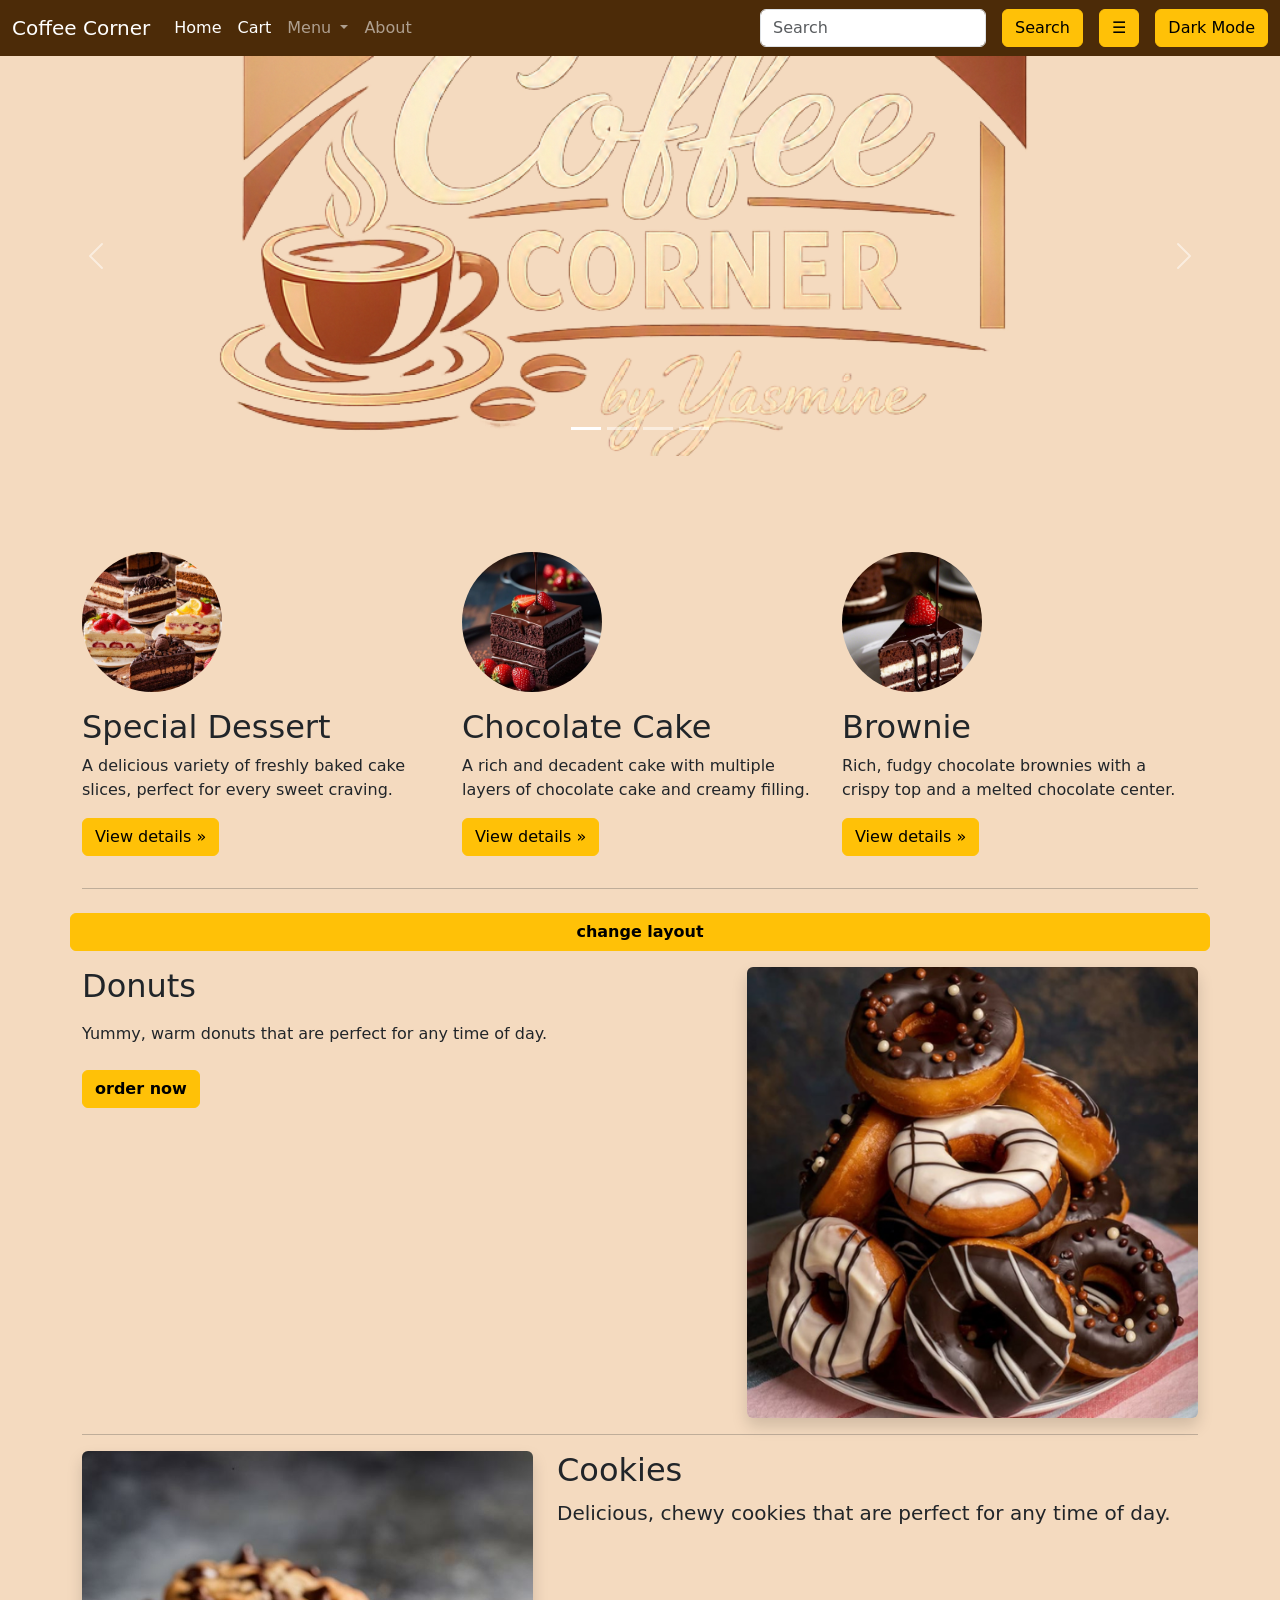
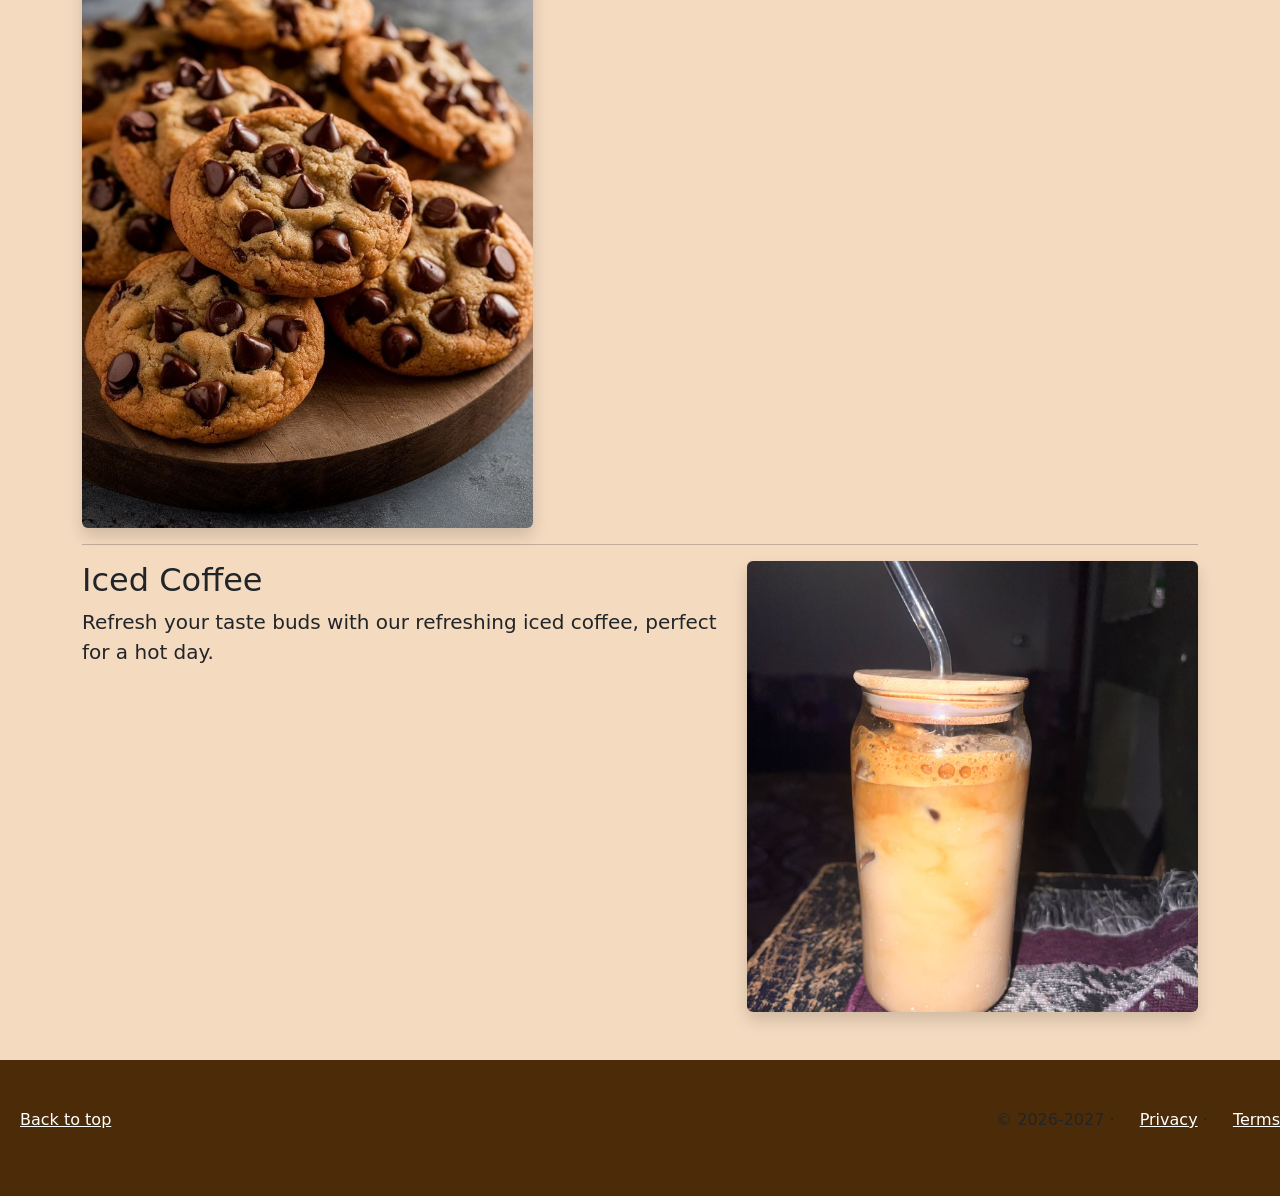
<file: task2/index.html>
<!DOCTYPE html>
<html lang="en">
<head>
  <meta charset="UTF-8">
  <meta name="viewport" content="width=device-width, initial-scale=1.0">
  <title>Coffee Corner</title>
  <link rel="stylesheet" href="bootstrap.min.css">
  <link rel="stylesheet" href="style.css">
</head>
<body class="body"> 
<nav class="navbar d-flex g-3 navbar-expand-lg navbar-dark bg-dark">
  <div class="container-fluid">
    <a class="navbar-brand" href="#">Coffee Corner</a>
    <button class="navbar-toggler" type="button" data-bs-toggle="collapse" data-bs-target="#navbarSupportedContent" aria-controls="navbarSupportedContent" aria-expanded="false" aria-label="Toggle navigation"><span class="navbar-toggler-icon"></span>
    </button>
    <div class="collapse navbar-collapse" id="navbarSupportedContent">
      <ul class="navbar-nav me-auto mb-2 mb-lg-0">
        <li class="nav-item">
          <a class="nav-link active" aria-current="page" href="#">Home</a>
        </li>
        <li class="nav-item">
          <a class="nav-link active" aria-current="page" href="#">Cart</a>
        </li>
        <li class="nav-item dropdown">
          <a class="nav-link dropdown-toggle" href="#" role="button" data-bs-toggle="dropdown" aria-expanded="false">
            Menu
          </a>
          <ul class="dropdown-menu">
            <li><a class="dropdown-item" href="#">Hot Drinks</a></li>
            <li><a class="dropdown-item" href="#">Cold Drinks</a></li>
            <li><hr class="dropdown-divider"></li>
            <li><a class="dropdown-item" href="#">Desserts</a></li>
          </ul>
        </li>
        <li class="nav-item">
          <a class="nav-link " aria-current="page" href="#">About</a>
        </li>
      </ul>
      <form class="d-flex" role="search">
        <input class="form-control me-3" type="search" placeholder="Search" aria-label="Search"/>
        <button class="btn btn-warning" type="submit">Search</button>
      </form>
      <button class="btn ms-3 btn-warning " type="button" data-bs-toggle="offcanvas" data-bs-target="#offcanvasRight" aria-controls="offcanvasRight">☰</button>
      <button class="btn btn-warning ms-3" type="button" id="darkModeToggle">Dark Mode</button>
    </div>
  </div>
</nav>
<div class="offcanvas offcanvas-end" tabindex="-1" id="offcanvasRight" aria-labelledby="offcanvasRightLabel">
  <div class="offcanvas-header">
    <h5 class="offcanvas-title" id="offcanvasRightLabel">Coffee Corner</h5>
    <button type="button" class="btn-close" data-bs-dismiss="offcanvas" aria-label="Close"></button>
  </div>
  <div class="offcanvas-body d-flex flex-column">
    <a href="#" class="btn btn-warning mb-3">Home</a>
    <a href="#" class="btn btn-warning mb-3">Menu</a>
    <a href="#" class="btn btn-warning mb-3">Cart</a>
    <a href="#" class="btn btn-warning mb-3">About</a> 
  </div>
</div>
  <div id="carouselExampleIndicators" class="carousel slide" data-bs-ride="carousel">
  <div class="carousel-indicators">
    <button type="button" data-bs-target="#carouselExampleIndicators" data-bs-slide-to="0" class="active" aria-current="true" aria-label="Slide 1"></button>
    <button type="button" data-bs-target="#carouselExampleIndicators" data-bs-slide-to="1" aria-label="Slide 2"></button>
    <button type="button" data-bs-target="#carouselExampleIndicators" data-bs-slide-to="2" aria-label="Slide 3"></button>
    <button type="button" data-bs-target="#carouselExampleIndicators" data-bs-slide-to="3" aria-label="Slide 4"></button>
</div>
  <div class="carousel-inner">
    <div class="carousel-item active">
      <img src="logo.png" class="d-block w-100 bg-color-dark" style="height: 400px; object-fit: cover;" alt="Logo">
    </div>
    <div class="carousel-item">
      <img src="coffee.png" class="d-block w-100" style="height: 400px; object-fit: cover;" alt="Coffee">
            <p><a class="btn position-absolute bottom-0 mb-3  me-3 end-0 btn-warning" href="#">Order Now</a></p>
    </div>
    <div class="carousel-item">
      <img src="Cappuccino.png" class="d-block w-100" style="height: 400px; object-fit: cover;" alt="Cappuccino">
   <p><a class="btn   position-absolute bottom-0 mb-3  me-3 end-0  btn-warning" href="#">Learn more</a></p>
    </div>
    <div class="carousel-item">
        <img src="cup_coffee.png" class="d-block w-100" style="height: 400px; object-fit: cover;" alt="Coffee Cup">
        <p><a href="#" class="btn position-absolute bottom-0 mb-3  me-3 end-0 btn-warning">View details &raquo;</a></p>

      </div>   
  </div>
  <button class="carousel-control-prev" type="button" data-bs-target="#carouselExampleIndicators" data-bs-slide="prev">
    <span class="carousel-control-prev-icon" aria-hidden="true"></span>
   <!-- <span class="visually-hidden">Previous</span> -->
  </button>
  <button class="carousel-control-next" type="button" data-bs-target="#carouselExampleIndicators" data-bs-slide="next">
    <span class="carousel-control-next-icon" aria-hidden="true"></span>
    <!-- <span class="visually-hidden">Next</span> -->
  </button>
</div>
<div class="container marketing mt-5 my-5 pt-5">

    <!-- Three columns of text below the carousel -->
    <div class="row">
      <div class="col-lg-4">
        <img src="dessert.png" class="rounded-circle mb-3" width="140" height="140" style="object-fit: cover;" alt="Dessert">

        <h2>Special Dessert</h2>
        <p>A delicious variety of freshly baked cake slices, perfect for every sweet craving.</p>
        <p><a class="btn btn-warning" href="#">View details &raquo;</a></p>
      </div><!-- /.col-lg-4 -->
      <div class="col-lg-4">
        <img src="dessert2.png" class="rounded-circle mb-3" width="140" height="140" style="object-fit: cover;" alt="Dessert 2">

        <h2>Chocolate Cake</h2>
        <p>A rich and decadent cake with multiple layers of chocolate cake and creamy filling.</p>
        <p><a class="btn btn-warning" href="#">View details &raquo;</a></p>
      </div><!-- /.col-lg-4 -->
      <div class="col-lg-4">
        <img src="dessert3.png" class="rounded-circle mb-3" width="140" height="140" style="object-fit: cover;" alt="Dessert 3">

        <h2>Brownie</h2>
        <p>Rich, fudgy chocolate brownies with a crispy top and a melted chocolate center.</p>
        <p><a class="btn btn-warning" href="#">View details &raquo;</a></p>
      </div><!-- /.col-lg-4 -->
    </div><!-- /.row -->
    <hr class="featurette-divider">
    <div class="row featurette" id="featurette1">
      <button class="btn btn-warning fw-bold mt-2 me-3 mb-3" id="changeLayout">change layout</button>
      <div class="col-md-7">
        <h2 class="featurette-heading">Donuts </h2>
        <p id="lead" class="mt-3">Yummy, warm donuts that are perfect for any time of day. </p>
    <button id="changeText" class="btn btn-warning fw-bold mt-2">order now</button>  
    </div>
      <div class="col-md-5">
        <img src="Donuts.png" class="img-fluid rounded shadow" alt="Featurette Image" id="donutimage">
      </div>
    </div>
     <hr class="featurette-divider">
<!--<button class="btn btn-warning fw-bold mt-2 me-3" id="changeLayout2">change layout</button>-->
    <div class="row featurette" >
      <div class="col-md-7 order-md-2">
        <h2 class="featurette-heading"> Cookies</h2>
        <p class="lead">Delicious, chewy cookies that are perfect for any time of day. </p>
      </div>
      <div class="col-md-5 order-md-1">
        <img src="cookies.png" class="img-fluid rounded shadow" alt="Featurette Image">

      </div>
    </div>
     
    <hr class="featurette-divider">

    <div class="row featurette">
      <div class="col-md-7">
        <h2 class="featurette-heading">Iced Coffee</h2>
        <p class="lead">Refresh your taste buds with our refreshing iced coffee, perfect for a hot day. </p>
      </div>
      <div class="col-md-5">
      <img src="icedCoffee.png" class="img-fluid rounded shadow" alt="Featurette Image">

      </div>
    </div>
  </div>
     <footer class="footer mt-5 mb-0 me-0 ms-0 py-5">
    <p class="float-end"><a href="#">Back to top</a></p>
    <p>&copy; 2026-2027  &middot; <a href="#">Privacy</a> &middot; <a href="#">Terms</a></p>
  </footer>
 <script src="script.js"></script> 
<script src="bootstrap.bundle.min (2).js"></script>
</body>
</html>
</file>
<file: task2/style.css>
.body{
  background-color: #f4dabf ;
}

.navbar{  
  background-color: #4C2B08 !important;
}
.footer{
  background-color: #4C2B08 !important;
  display: flex;
  justify-content: space-between;
  align-items: center;

}
.footer a{
  color: white;
  margin-left: 20px;
}
.dark-mode {
  background-color: #4C2B08 !important;
  color: #f4dabf !important;
}
</file>
